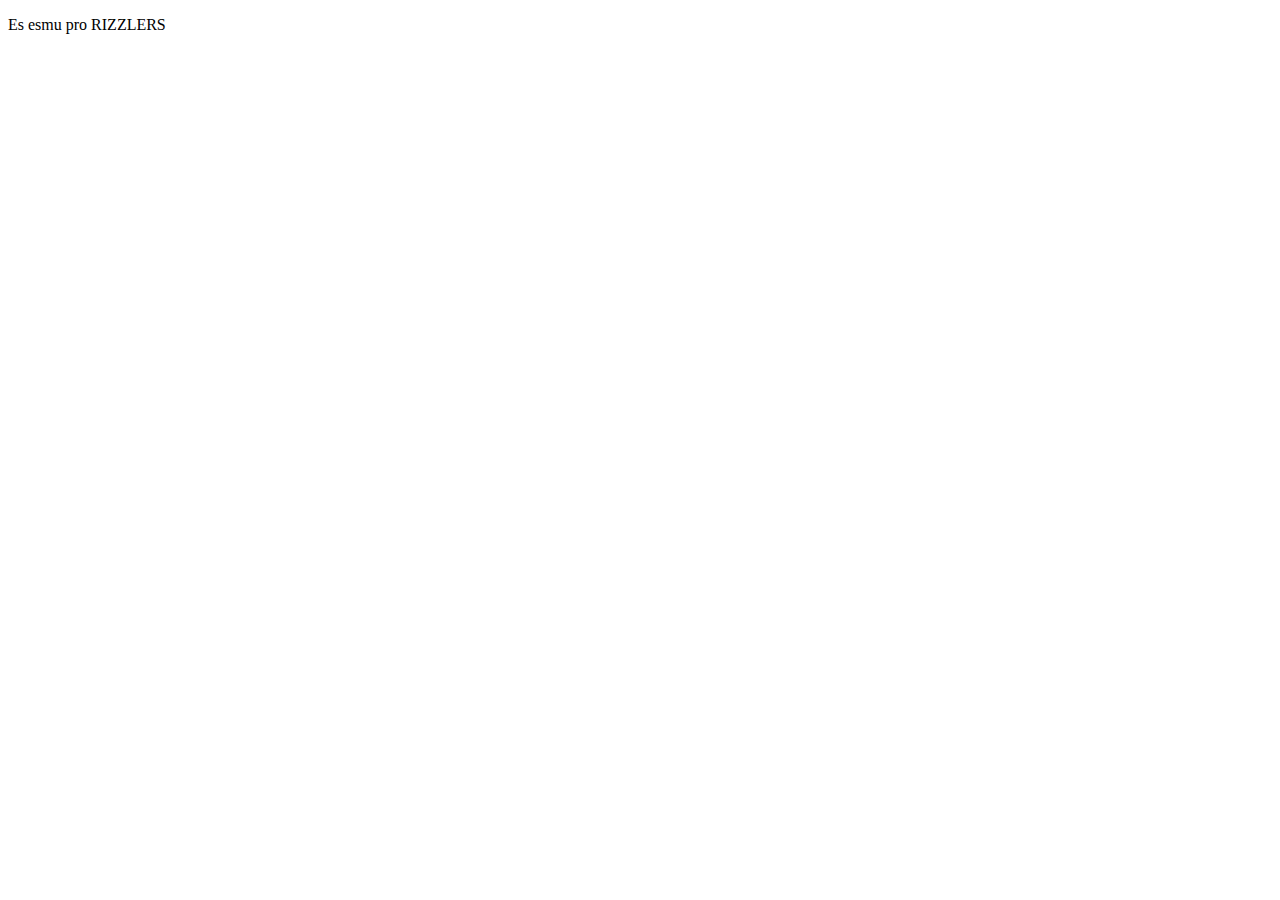
<file: mans-portfolio/index.html>
<!DOCTYPE html>
<html lang="en">
<head>
    <meta charset="UTF-8">
    <meta http-equiv="X-UA-Compatible" content="IE=edge">
    <meta name="viewport" content="width=device-width, initial-scale=1.0">
    <title>Emīls</title>
    <link rel="stylesheet" href="kvadrats.css" />
</head>
<body>
    <p>Es esmu pro RIZZLERS</p>

</body>
</html>
</file>
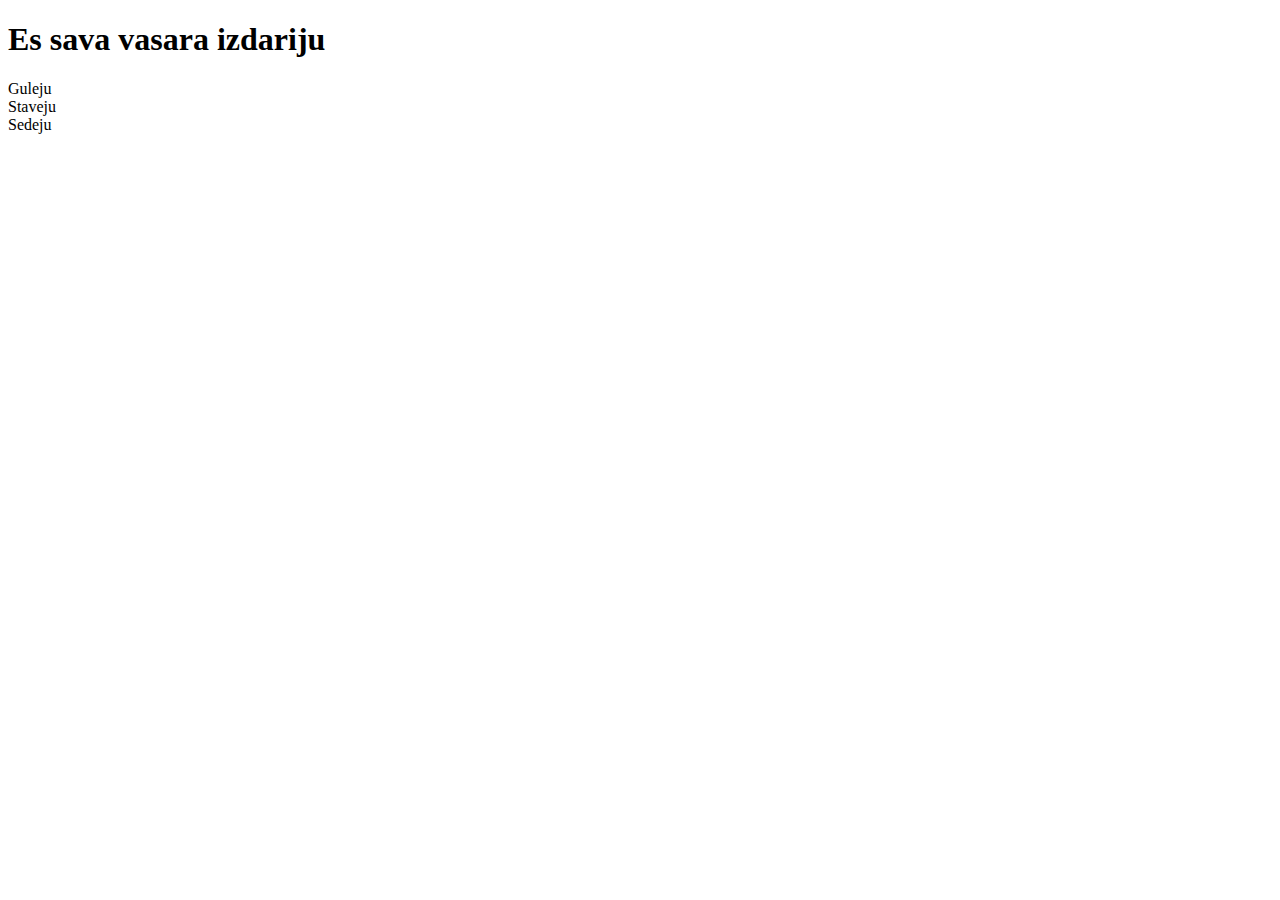
<file: manavasara.html>
<!DOCTYPE html>
<html lang="en">
<head>
    <meta charset="UTF-8">
    <meta name="viewport" content="width=device-width, initial-scale=1.0">
    <title>Document</title>
</head>
<body>
    <h1>Es sava vasara izdariju</h1>
    <li>Guleju</li>
    <li>Staveju</li>
    <li>Sedeju</li>
</body>
</html>
</file>
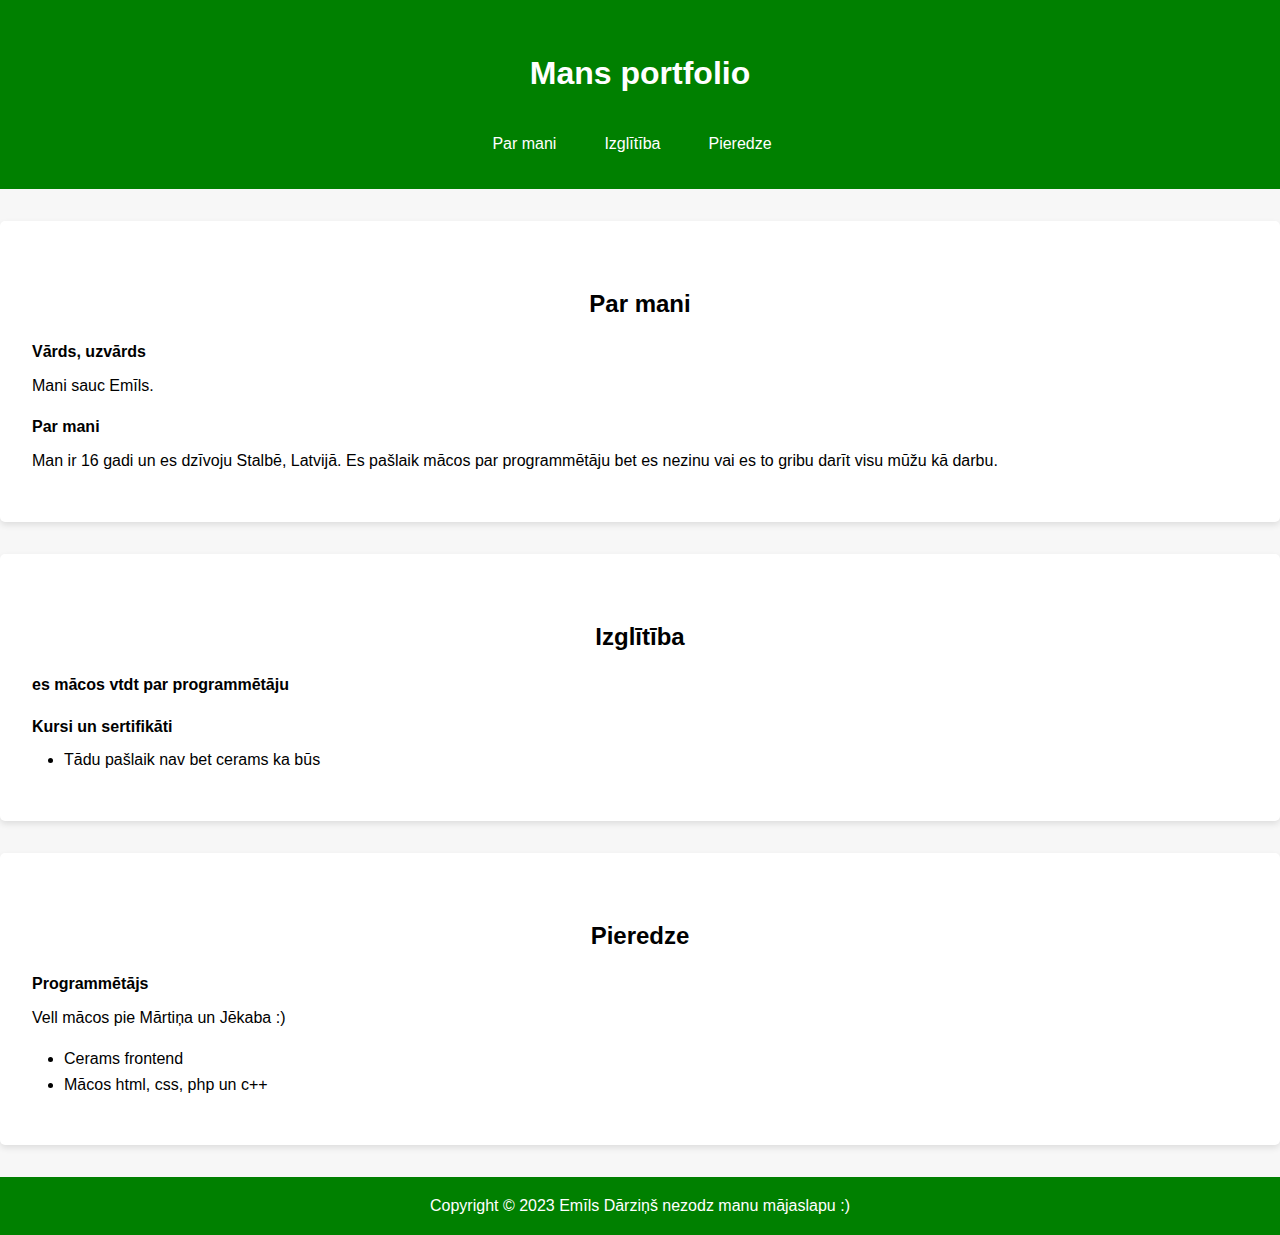
<file: pos.html>
<!DOCTYPE html>
<html lang="lv">
<head>
    <meta charset="UTF-8">
    <title>Mans portfolio</title>
    <style>
        * {
            box-sizing: border-box;
            margin: 0;
            padding: 0;
        }
        body {
            font-family: Arial, Helvetica, sans-serif;
            line-height: 1.6;
            background-color: #f7f7f7;
        }
        header {
            background-color: green;
            color: #fff;
            padding: 1rem;
            text-align: center;
        }
        nav {
            display: flex;
            justify-content: center;
            margin-top: 1rem;
        }
        nav ul {
            display: flex;
            list-style: none;
        }
        nav li a {
            display: block;
            color: #fff;
            text-decoration: none;
            padding: 1rem;
            margin-right: 1rem;
            border-radius: 5px;
            transition: background-color 0.3s ease;
        }
        nav li a:hover {
            background-color: #444;
        }
        h1, h2, h3 {
            margin: 2rem 0 1rem;
            text-align: center;
        }
        section {
            padding: 2rem;
            margin: 2rem 0;
            background-color: #fff;
            border-radius: 5px;
            box-shadow: 0 3px 6px rgba(0,0,0,0.1);
        }
        .sub-section {
            margin: 1rem 0;
        }
        .sub-section h4 {
            margin-bottom: 0.5rem;
        }
        .sub-section p {
            margin-bottom: 1rem;
        }
        .sub-section ul {
            list-style: disc;
            margin-left: 2rem;
            margin-bottom: 1rem;
        }
        footer {
            background-color: green;
            color: #fff;
            padding: 1rem;
            text-align: center;
        }
    </style>
</head>
<body>
    <header>
        <h1>Mans portfolio</h1>
        <nav>
            <ul>
                <li><a href="#about-me">Par mani</a></li>
                <li><a href="#education">Izglītība</a></li>
                <li><a href="#experience">Pieredze</a></li>
            </ul>
        </nav>
    </header>
    <main>
        <section id="about-me">
            <h2>Par mani</h2>
            <div class="sub-section">
                <h4>Vārds, uzvārds</h4>
                <p>Mani sauc Emīls.</p>
            </div>
            <div class="sub-section">
                <p></p>
        </div>
        <div class="sub-section">
            <h4>Par mani</h4>
            <p>Man ir 16 gadi un es dzīvoju Stalbē, Latvijā. Es pašlaik mācos par programmētāju bet es nezinu vai es to gribu darīt visu mūžu kā darbu. </p>
        </div>
    </section>
    <section id="education">
        <h2>Izglītība</h2>
        <div class="sub-section">
            <h4>es mācos vtdt par programmētāju</h4>
            <p></p>
        </div>
        <div class="sub-section">
            <h4>Kursi un sertifikāti</h4>
            <ul>
                <li>Tādu pašlaik nav bet cerams ka būs</li>
            </ul>
        </div>
    </section>
    <section id="experience">
        <h2>Pieredze</h2>
        <div class="sub-section">
            <h4>Programmētājs</h4>
            <p>Vell mācos pie Mārtiņa un Jēkaba :)</p>
            <ul>
                <li>Cerams frontend</li>
                <li>Mācos html, css, php un c++</li>
            </ul>
        </div>
        <div class="sub-section">
        </div>
    </section>
</main>
<footer>
    <p>Copyright © 2023 Emīls Dārziņš nezodz manu mājaslapu :)</p>
</footer>
</file>
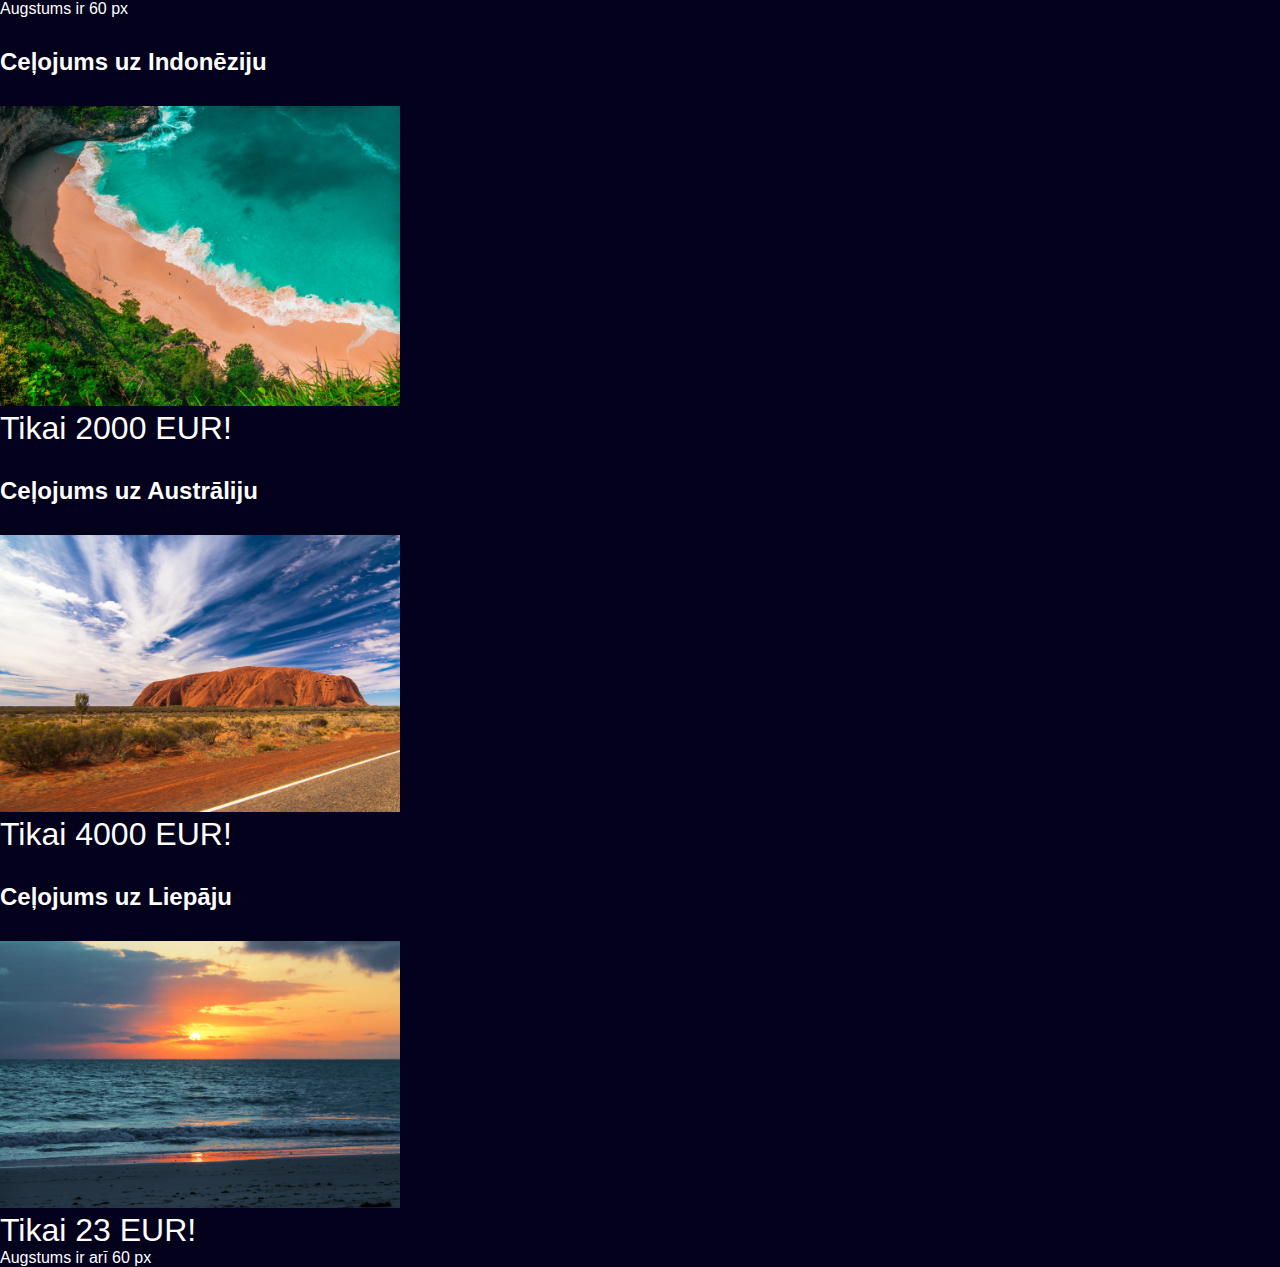
<file: trip.html>
<!DOCTYPE html>
<html lang="lv">
  <head>
    <meta charset="UTF-8" />
    <meta http-equiv="X-UA-Compatible" content="IE=edge" />
    <meta name="viewport" content="width=device-width, initial-scale=1.0" />
    <title>Ceļojumi</title>
    <link rel="stylesheet" href="trip.css" />
  </head>
  <body>
    <div class="head">Augstums ir 60 px</div>
    <div class="whole-text">
      <div class="one-destination">
        <h2>Ceļojums uz Indonēziju</h2>
        <img src="indonesia.jpg" alt="Indonēzijas pludmale" />
        <p class="indonesia">Tikai 2000 EUR!</p>
      </div>
      <div class="one-destination">
        <h2>Ceļojums uz Austrāliju</h2>
        <img src="australia.jpg" alt="Austrālijas akmens" />
        <p class="australia">Tikai 4000 EUR!</p>
      </div>
      <div class="one-destination">
        <h2>Ceļojums uz Liepāju</h2>
        <img src="liepaja.jpg" alt="Liepājas saultriets" />
        <p class="liepaja">Tikai 23 EUR!</p>
      </div>
    </div>
    <div class="bottom-line">Augstums ir arī 60 px</div>
  </body>
</html>
</file>
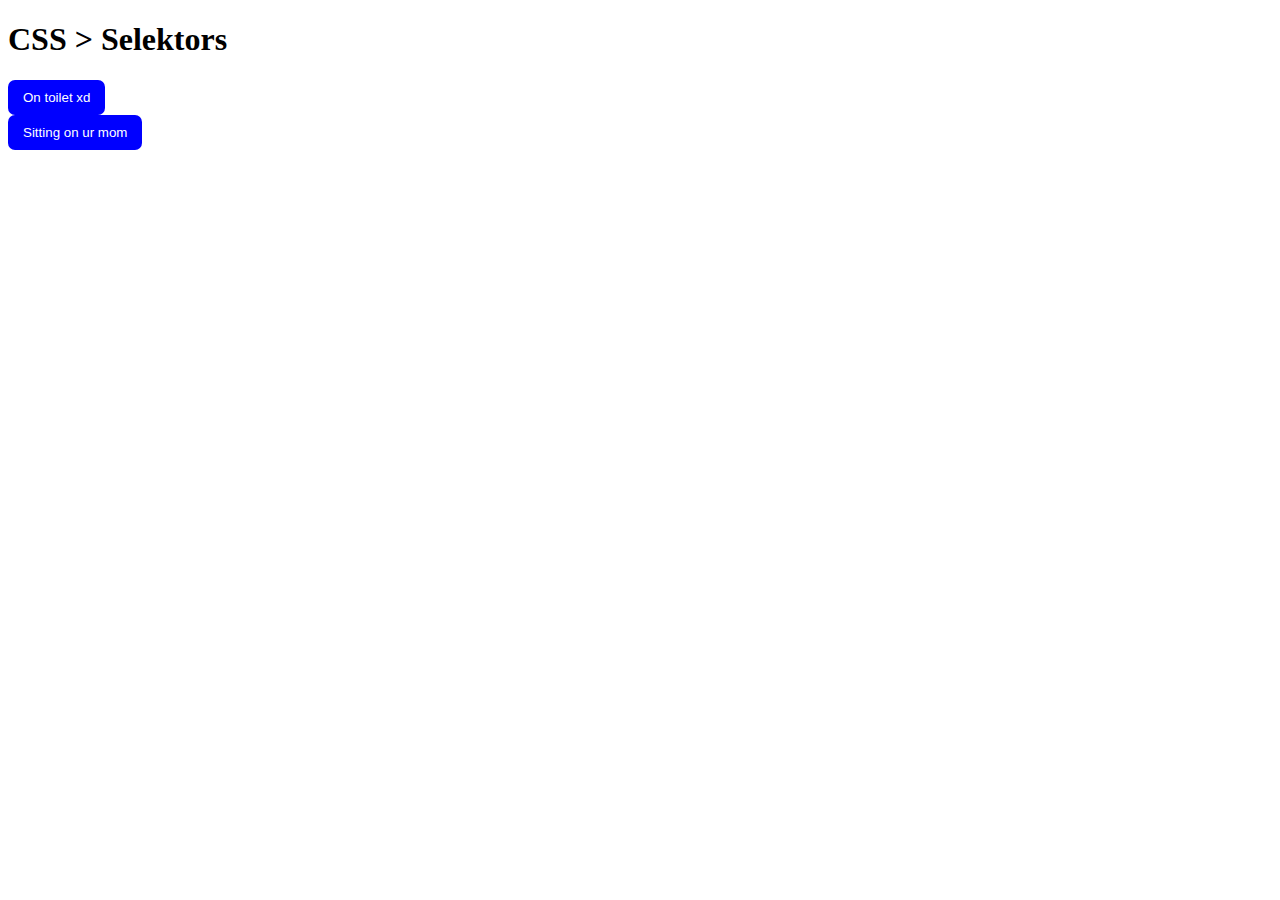
<file: mans-portfolio/gt.html>
<!DOCTYPE html>
<html lang="en">
<head>
    <meta charset="UTF-8">
    <meta http-equiv="X-UA-Compatible" content="IE=edge">
    <meta name="viewport" content="width=device-width, initial-scale=1.0">
    <title>GT</title>
    <link rel="stylesheet" href="gt.css" />
</head>
<body>
    <h1>CSS > Selektors</h1>
    <button class="blue-btn">On toilet xd</button>
    <div>
        <button>Sitting on ur mom</button>
    </div>
</body>
</html>
</file>
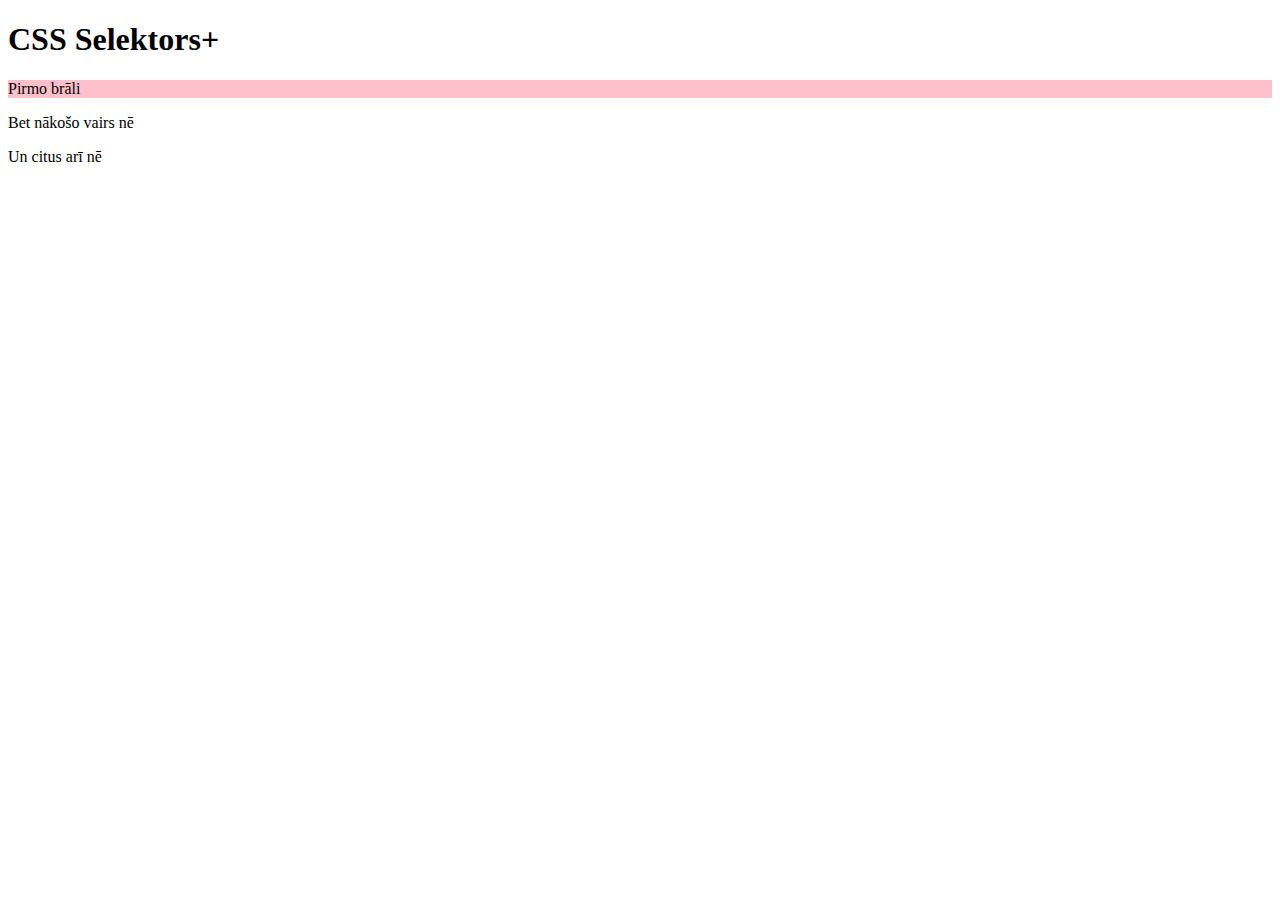
<file: mans-portfolio/plus.html>
<!DOCTYPE html>
<html lang="en">
<head>
    <meta charset="UTF-8">
    <meta http-equiv="X-UA-Compatible" content="IE=edge">
    <meta name="viewport" content="width=device-width, initial-scale=1.0">
<title>CSS Selektors</title>
<link rel="stylesheet" href="plus.css" />
</head>
<body>
    <h1>CSS Selektors+</h1>
    <p>Pirmo brāli</p>
    <p>Bet nākošo vairs nē</p>
    <p>Un citus arī nē</p>
</body>
</html>
</file>
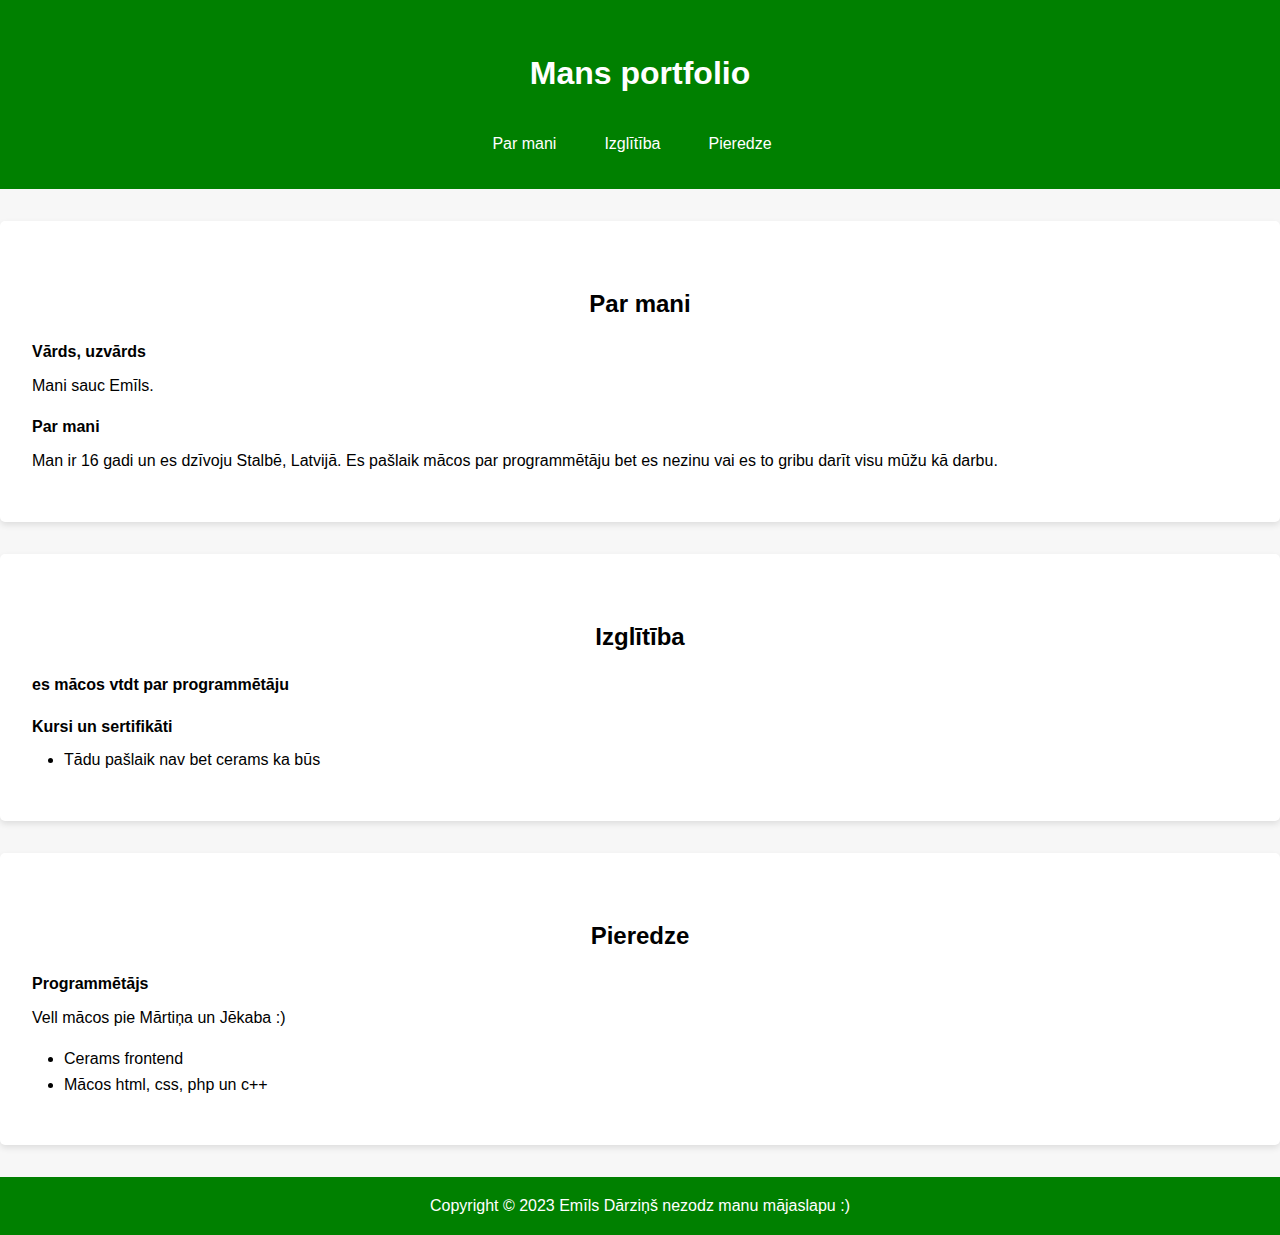
<file: mans-portfolio/pos.html>
<!DOCTYPE html>
<html lang="lv">
<head>
    <meta charset="UTF-8">
    <title>Mans portfolio</title>
    <link rel="stylesheet" href="pos.css" />
    <style>
        * {
            box-sizing: border-box;
            margin: 0;
            padding: 0;
        }
        body {
            font-family: Arial, Helvetica, sans-serif;
            line-height: 1.6;
            background-color: #f7f7f7;
        }
        header {
            background-color: green;
            color: #fff;
            padding: 1rem;
            text-align: center;
        }
        nav {
            display: flex;
            justify-content: center;
            margin-top: 1rem;
        }
        nav ul {
            display: flex;
            list-style: none;
        }
        nav li a {
            display: block;
            color: #fff;
            text-decoration: none;
            padding: 1rem;
            margin-right: 1rem;
            border-radius: 5px;
            transition: background-color 0.3s ease;
        }
        nav li a:hover {
            background-color: #444;
        }
        h1, h2, h3 {
            margin: 2rem 0 1rem;
            text-align: center;
        }
        section {
            padding: 2rem;
            margin: 2rem 0;
            background-color: #fff;
            border-radius: 5px;
            box-shadow: 0 3px 6px rgba(0,0,0,0.1);
        }
        .sub-section {
            margin: 1rem 0;
        }
        .sub-section h4 {
            margin-bottom: 0.5rem;
        }
        .sub-section p {
            margin-bottom: 1rem;
        }
        .sub-section ul {
            list-style: disc;
            margin-left: 2rem;
            margin-bottom: 1rem;
        }
        footer {
            background-color: green;
            color: #fff;
            padding: 1rem;
            text-align: center;
        }
    </style>
</head>
<body>
    <header>
        <h1>Mans portfolio</h1>
        <nav>
            <ul>
                <li><a href="#about-me">Par mani</a></li>
                <li><a href="#education">Izglītība</a></li>
                <li><a href="#experience">Pieredze</a></li>
            </ul>
            <div class="burger">
                <img src="menu.png">
            </div>
        </nav>
    </header>
    <main>
        <section id="about-me">
            <h2>Par mani</h2>
            <div class="sub-section">
                <h4>Vārds, uzvārds</h4>
                <p>Mani sauc Emīls.</p>
            </div>
            <div class="sub-section">
                <p></p>
        </div>
        <div class="sub-section">
            <h4>Par mani</h4>
            <p>Man ir 16 gadi un es dzīvoju Stalbē, Latvijā. Es pašlaik mācos par programmētāju bet es nezinu vai es to gribu darīt visu mūžu kā darbu. </p>
        </div>
    </section>
    <section id="education">
        <h2>Izglītība</h2>
        <div class="sub-section">
            <h4>es mācos vtdt par programmētāju</h4>
            <p></p>
        </div>
        <div class="sub-section">
            <h4>Kursi un sertifikāti</h4>
            <ul>
                <li>Tādu pašlaik nav bet cerams ka būs</li>
            </ul>
        </div>
    </section>
    <section id="experience">
        <h2>Pieredze</h2>
        <div class="sub-section">
            <h4>Programmētājs</h4>
            <p>Vell mācos pie Mārtiņa un Jēkaba :)</p>
            <ul>
                <li>Cerams frontend</li>
                <li>Mācos html, css, php un c++</li>
            </ul>
        </div>
        <div class="sub-section">
        </div>
    </section>
</main>
<footer>
    <p>Copyright © 2023 Emīls Dārziņš nezodz manu mājaslapu :)</p>
</footer>
</file>
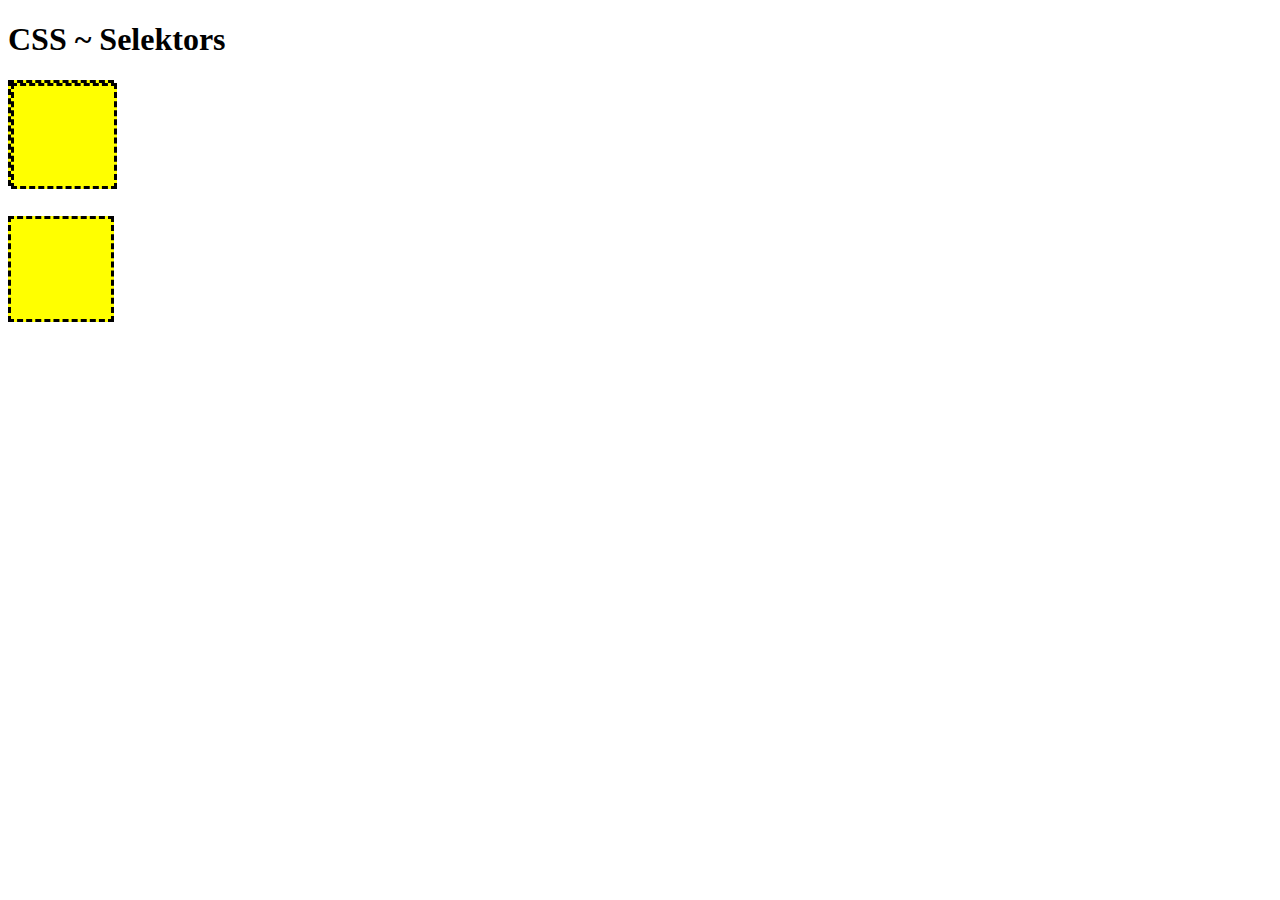
<file: mans-portfolio/tilde.html>
<!DOCTYPE html>
<html lang="en">
<head>
    <meta charset="UTF-8">
    <meta http-equiv="X-UA-Compatible" content="IE=edge">
    <meta name="viewport" content="width=device-width, initial-scale=1.0">
    <title>CSS ~ Selektors</title>
    <link rel="stylesheet" href="tilde.css" />

</head>
<body>
    <h1>CSS ~ Selektors</h1>
    <div>
        <div></div>
    </div>
    <div></div>
</body>
</html>
</file>
<file: mans-portfolio/kvadrats.css>
article{ 
  margin-top: 120px;
}



div {
    width: 100px;
    height: 100px;
    background-color: blue;
    margin-top: 70px;
  }
  .square-1{
  transform: scale(2); 
  }
  div{
    transition: transform 0.5s;
  }
.square-3 {
transform: rotate(45deg);
}
.square-4{
  transform: translateX(100px);
  transform: translateY(100px) ;
}
</file>
<file: trip.css>
* {
  margin: 0;
  padding: 0;
  box-sizing: border-box;
}

:root {
  color: white;
  font-family: sans-serif;
}

body {
  background-color: rgb(3, 1, 28);
}

header {
  background-color: rgb(42, 187, 254);
  width: 100vw;
  /* Te jāpapildina CSS */
}

footer {
  background-color: rgb(42, 81, 254);
  width: 100vw;
  /* Te jāpapildina CSS */
}

main {
  max-width: 700px;
  margin: 60px auto;
}

article {
  /* Te jāpapildina CSS */
  margin-bottom: 200px;
  margin-top: 100px;
}

h2 {
  margin-top: 30px;
  margin-bottom: 30px;
}

img {
  width: 400px;
}

p {
  font-size: 2rem;
}

/* Te jāpapildina CSS */
</file>
<file: mans-portfolio/gt.css>
body button{
padding: 10px 15px;
background-color: blue;
color: white;
border: none;
border-radius: 7px;
}
</file>
<file: mans-portfolio/plus.css>
h1 + p {
    background-color: pink;
}
</file>
<file: mans-portfolio/pos.css>
.burger{
display: none;
}
@media (max-width: 200px) {
    .burger  {
        display: block;
    }
    ul{
        display:none ;
    }
}
</file>
<file: mans-portfolio/tilde.css>
div {
    width: 100px;
    height: 100px;
    background-color: yellow;
    margin-bottom: 30px;
    border: 3px dashed black;

    ;
}
</file>
